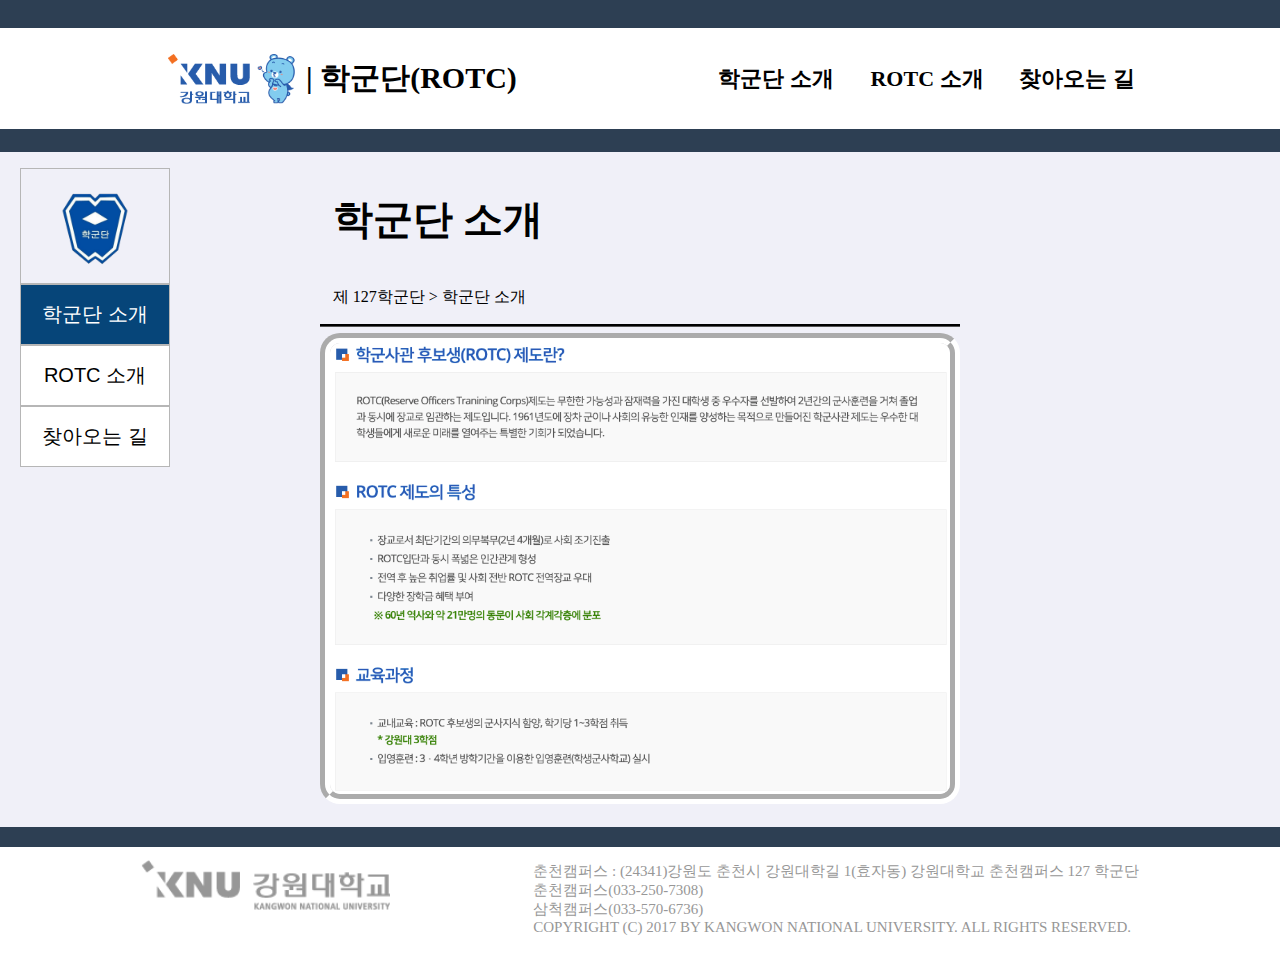
<file: cadet-intro.html>
<!DOCTYPE html>
<html lang="ko">
  <head>
    <meta charset="UTF-8" />
    <meta http-equiv="X-UA-Compatible" content="IE=edge" />
    <meta name="viewport" content="width=device-width, initial-scale=1.0" />
    <title>강원대학교 학군단 ROTC | CADET INTRO</title>
    <link rel="stylesheet" href="./css/styles.css" />
  </head>
  <body>
    


<!-- 네비게이션 바 강원대학교 마크 학군단(ROTC), 학군단 소개, ROTC 소개, 찾아오는길 -->
<header>
    <nav>
      <!-- 전체 디자인 Ul 시작 -->
      <!-- 페이지 제일 위 headLine -->
  <div class="black-line"></div>
      <ul class="header-navigation">
        <!-- ******** 좌측 헤더 네비게이션 ********-->
        <!-- 눌렀을 때 메인 페이지 이동 -->
        <a class="header-navigation-img" href="index.html">
          <!-- 강원대학교 이미지 로고 -->
          <img id="header-logo" src="images/logo.png" />
          <!-- 학군단 타이틀 -->
          <div class="header-navigation-left-title">
            <p>| 학군단(ROTC)</p>
          </div>
        </a>
        <!-- ******** 좌측 끝 ******** -->

        <!-- ******** 우측 시작 학군단 소개, ROTC 소개, 찾아오는 길  ******** -->
        <ul class="header-navigation-right-ul">
          <li>
            <div class="header-navigation-dropdown">
            <!-- 첫번째 메뉴 학군단 소개 버튼 -->
              <button class="header-navigation-dropdown-button">학군단 소개</button>
              <div class="header-navigation-dropdown-container">
                <a href="./rotc-intro.html">학군단 소개</a>
                <a href="./history.html">학군단 연혁</a>
                <a href="./cadet-organization.html">후보생 조직도</a>
              </div>
            </div>
          </li>

          <!-- 첫번째 메뉴 END -->


          <!-- 두번째 메뉴 ROTC 소개 -->
          <li>
            <div class="header-navigation-right-div-2">
                <a href="./cadet-intro.html"> <p>ROTC 소개</p></a>
              </a>
            </div>
          </li>
          <!-- 두번째 메뉴 END -->

          <!-- 세번째 메뉴 찾아오는 길 -->
          <li>
            <div class="header-navigation-right-div-3">
              <a href="./map.html"><p>찾아오는 길</p></a>
            </div>
          </li>
          <!-- 세번째 메뉴 END -->

        </ul>
        <!-- ******** 우측 네비게이션 END ******** -->
      </ul>
      <!-- 전체 디자인 Ul END -->
      <div class="black-line"></div>
    </nav>
  </header>
    <!-- 네비게이션 END -->
    <!-- Main Start-->
    <div class="test1"></div>
    <main>
      <!-- Side Bar Start-->
      <!-- 사이드 메뉴 시작 -->
<div class="sideMenu-container">
  <!-- 학군단 마크  -->
  <div class="sideMenu-img-container">
    <img class="sideMenu-img" src="images/guundan.png" />
  </div>

  <!-- 학군단 소개 시작 -->
  <div>
    <div class="sideMenu-dropdown-container">
      <button class="sideMenu-dropdown-button" id="color-change">
        학군단 소개 <i class="fas fa-chevron-right"></i>
      </button>
      <div class="sideMenu-dropdown-content">
        <a href="./rotc-intro.html">학군단 소개</a>
        <a href="./history.html">학군단 연혁</a>
        <a href="./cadet-organization.html">후보생 조직도</a>
      </div>
    </div>
  </div>
  <!-- 학군단 소개 끝 -->

  <!-- ROTC 소개 시작 -->
  <div>
    <div class="sideMenu-dropdown-container">
      <a href="./cadet-intro.html"
        ><button class="sideMenu-dropdown-button">
          ROTC 소개 <i class="fas fa-chevron-right"></i></button
      ></a>
      <div class="sideMenu-dropdown-content"></div>
    </div>
  </div>
  <!-- ROTC 소개 끝 -->

  <!-- 찾아오는 길 시작 -->
  <div>
    <div class="sideMenu-dropdown-container">
      <a href="./map.html">
        <button class="sideMenu-dropdown-button">
          찾아오는 길 <i class="fas fa-chevron-right"></i>
        </button>
      </a>
    </div>
    <div class="sideMenu-dropdown-content"></div>
  </div>
  <!-- 찾아노는 길 END -->
</div>
<!-- 사이드 메뉴 끝 -->

      <!-- Side Bar End-->
      <!-- Content Start-->
      <div class="content-bundle">
        <!-- Content-Header Start -->
        <div class="content-header">
          <!-- Content-Header-Title Start-->
          <div class="content-header-title">
            <p class="content-header-title-font">학군단 소개</p>

            <div class="content-header-title-semi-title">
              <p>제 127학군단 > 학군단 소개</p>
            </div>
          </div>
          <!-- Content-Header-Title End-->
        </div>
        <!-- Content-Header End -->

        <!-- 본문 내용 추가 영역-->
        <!-- Content-Article Start-->
        <div class="content-Article">
            <div>
              <img class = "img-size" src="./images/cadet-intro.png" />
            </div>
        </div>
        <!-- Content-Article End-->
        <!-- 본문 내용 추가 영역 끝-->
      </div>
      <!-- Content End-->
    </main>
    <!-- Main End-->
    <!-- <footer>
      <img class="KNUlogo" src="images/KNU logo.png" />
      <p class="CampusIntroduce">
        춘천캠퍼스 : (24341)강원도 춘천시 강원대학길 1(효자동) 강원대학교 춘천캠퍼스 127 학군단
        <br />
        춘천캠퍼스(033-250-7308)
        <br />
        삼척캠퍼스(033-570-6736)
        <br />
        COPYRIGHT (C) 2017 BY KANGWON NATIONAL UNIVERSITY. ALL RIGHTS RESERVED.
      </p>
    </footer> -->
    <!-- footer 시작 -->
<footer class="footer">
  <!-- footer 좌측 이미지 -->
  <img class="footer-KNUlogo" src="images/KNU logo.png" />
  <!-- footer 우측 정보 -->
  <p>
    춘천캠퍼스 : (24341)강원도 춘천시 강원대학길 1(효자동) 강원대학교 춘천캠퍼스
    127 학군단
    <br />
    춘천캠퍼스(033-250-7308)
    <br />
    삼척캠퍼스(033-570-6736)
    <br />
    COPYRIGHT (C) 2017 BY KANGWON NATIONAL UNIVERSITY. ALL RIGHTS RESERVED.
  </p>

  <!-- footer 우측 정보 END -->
</footer>
<!-- footer END -->

  </body>
</html>
</file>
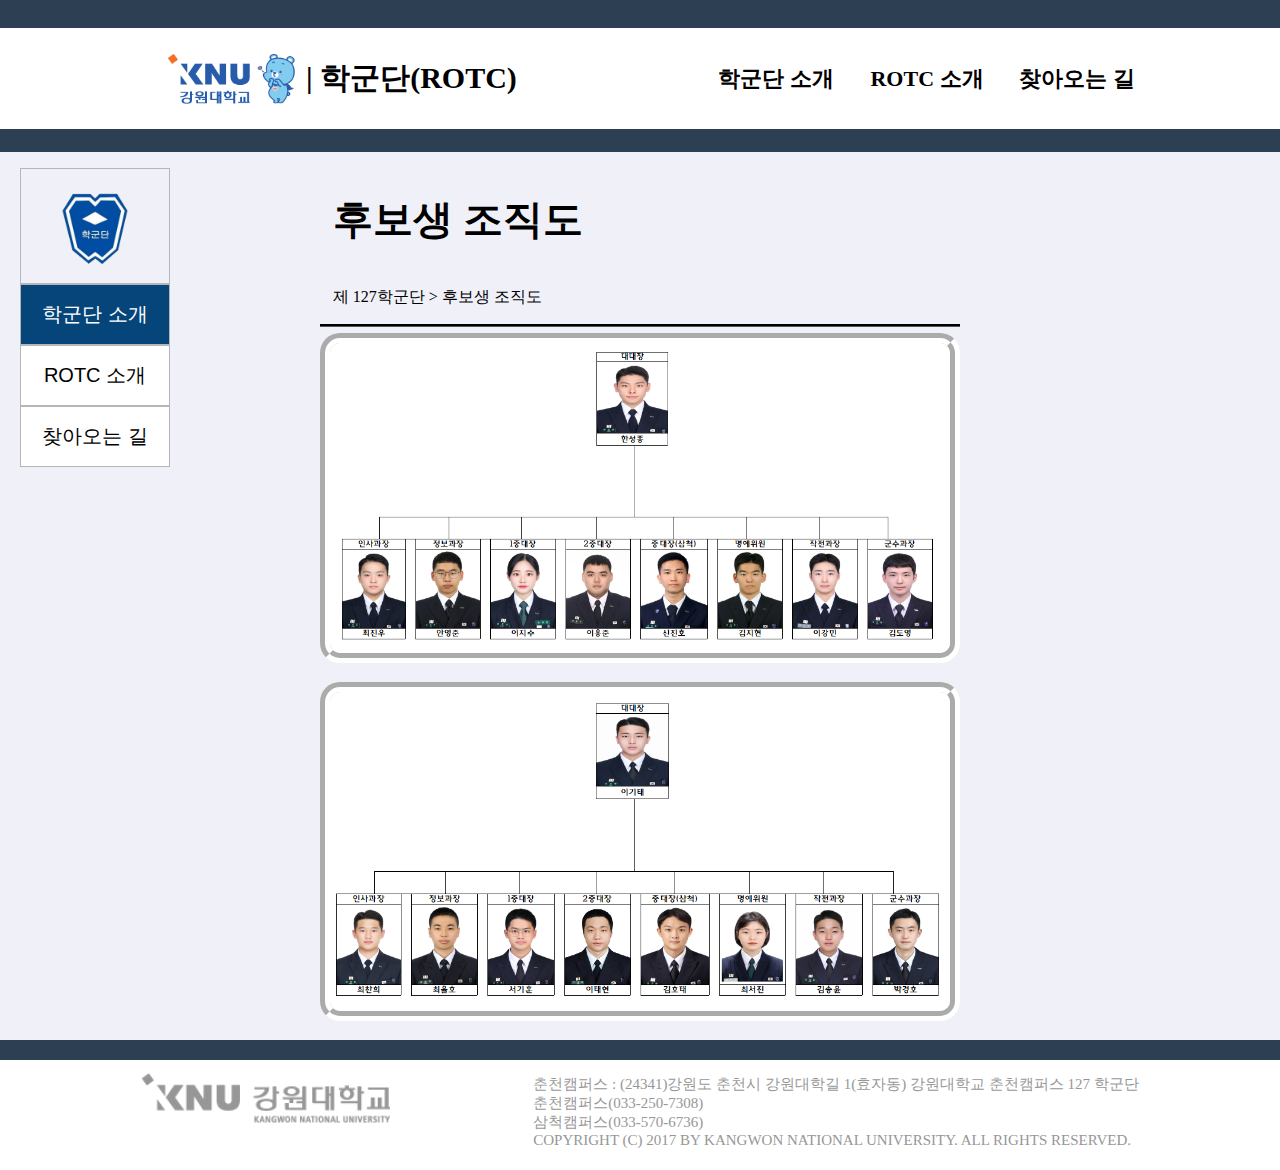
<file: cadet-organization.html>
<!DOCTYPE html>
<html lang="ko">
  <head>
    <meta charset="UTF-8" />
    <meta http-equiv="X-UA-Compatible" content="IE=edge" />
    <meta name="viewport" content="width=device-width, initial-scale=1.0" />
    <title>강원대학교 학군단 ROTC | CADET ORGANIZATION</title>
    <link rel="stylesheet" href="./css/styles.css" />
  </head>
  <body>
    


<!-- 네비게이션 바 강원대학교 마크 학군단(ROTC), 학군단 소개, ROTC 소개, 찾아오는길 -->
<header>
    <nav>
      <!-- 전체 디자인 Ul 시작 -->
      <!-- 페이지 제일 위 headLine -->
  <div class="black-line"></div>
      <ul class="header-navigation">
        <!-- ******** 좌측 헤더 네비게이션 ********-->
        <!-- 눌렀을 때 메인 페이지 이동 -->
        <a class="header-navigation-img" href="index.html">
          <!-- 강원대학교 이미지 로고 -->
          <img id="header-logo" src="images/logo.png" />
          <!-- 학군단 타이틀 -->
          <div class="header-navigation-left-title">
            <p>| 학군단(ROTC)</p>
          </div>
        </a>
        <!-- ******** 좌측 끝 ******** -->

        <!-- ******** 우측 시작 학군단 소개, ROTC 소개, 찾아오는 길  ******** -->
        <ul class="header-navigation-right-ul">
          <li>
            <div class="header-navigation-dropdown">
            <!-- 첫번째 메뉴 학군단 소개 버튼 -->
              <button class="header-navigation-dropdown-button">학군단 소개</button>
              <div class="header-navigation-dropdown-container">
                <a href="./rotc-intro.html">학군단 소개</a>
                <a href="./history.html">학군단 연혁</a>
                <a href="./cadet-organization.html">후보생 조직도</a>
              </div>
            </div>
          </li>

          <!-- 첫번째 메뉴 END -->


          <!-- 두번째 메뉴 ROTC 소개 -->
          <li>
            <div class="header-navigation-right-div-2">
                <a href="./cadet-intro.html"> <p>ROTC 소개</p></a>
              </a>
            </div>
          </li>
          <!-- 두번째 메뉴 END -->

          <!-- 세번째 메뉴 찾아오는 길 -->
          <li>
            <div class="header-navigation-right-div-3">
              <a href="./map.html"><p>찾아오는 길</p></a>
            </div>
          </li>
          <!-- 세번째 메뉴 END -->

        </ul>
        <!-- ******** 우측 네비게이션 END ******** -->
      </ul>
      <!-- 전체 디자인 Ul END -->
      <div class="black-line"></div>
    </nav>
  </header>
    <!-- 네비게이션 END -->
    <!-- Main Start-->
    <div class="test1"></div>
    <main>
      <!-- Side Bar Start-->
      <!-- 사이드 메뉴 시작 -->
<div class="sideMenu-container">
  <!-- 학군단 마크  -->
  <div class="sideMenu-img-container">
    <img class="sideMenu-img" src="images/guundan.png" />
  </div>

  <!-- 학군단 소개 시작 -->
  <div>
    <div class="sideMenu-dropdown-container">
      <button class="sideMenu-dropdown-button" id="color-change">
        학군단 소개 <i class="fas fa-chevron-right"></i>
      </button>
      <div class="sideMenu-dropdown-content">
        <a href="./rotc-intro.html">학군단 소개</a>
        <a href="./history.html">학군단 연혁</a>
        <a href="./cadet-organization.html">후보생 조직도</a>
      </div>
    </div>
  </div>
  <!-- 학군단 소개 끝 -->

  <!-- ROTC 소개 시작 -->
  <div>
    <div class="sideMenu-dropdown-container">
      <a href="./cadet-intro.html"
        ><button class="sideMenu-dropdown-button">
          ROTC 소개 <i class="fas fa-chevron-right"></i></button
      ></a>
      <div class="sideMenu-dropdown-content"></div>
    </div>
  </div>
  <!-- ROTC 소개 끝 -->

  <!-- 찾아오는 길 시작 -->
  <div>
    <div class="sideMenu-dropdown-container">
      <a href="./map.html">
        <button class="sideMenu-dropdown-button">
          찾아오는 길 <i class="fas fa-chevron-right"></i>
        </button>
      </a>
    </div>
    <div class="sideMenu-dropdown-content"></div>
  </div>
  <!-- 찾아노는 길 END -->
</div>
<!-- 사이드 메뉴 끝 -->

      <!-- Side Bar End-->
      <!-- Content Start-->
      <div class="content-bundle">
        <!-- Content-Header Start -->
        <div class="content-header">
          <!-- Content-Header-Title Start-->
          <div class="content-header-title">
            <p class="content-header-title-font">후보생 조직도</p>

            <div class="content-header-title-semi-title">
              <p>제 127학군단 > 후보생 조직도</p>
            </div>
          </div>
          <!-- Content-Header-Title End-->
        </div>
        <!-- Content-Header End -->

        <!-- 본문 내용 추가 영역-->
        <!-- Content-Article Start-->
        <div class="content-Article">
          <img class="img-size" src="images/cadet_organization60.png" / >
          <img class="img-size" src="images/cadet_organization61.png" />
        </div>
        <!-- Content-Article End-->
        <!-- 본문 내용 추가 영역 끝-->
      </div>
      <!-- Content End-->
    </main>
    <!-- Main End-->
    <!-- <footer>
      <img class="KNUlogo" src="images/KNU logo.png" />
      <p class="CampusIntroduce">
        춘천캠퍼스 : (24341)강원도 춘천시 강원대학길 1(효자동) 강원대학교 춘천캠퍼스 127 학군단
        <br />
        춘천캠퍼스(033-250-7308)
        <br />
        삼척캠퍼스(033-570-6736)
        <br />
        COPYRIGHT (C) 2017 BY KANGWON NATIONAL UNIVERSITY. ALL RIGHTS RESERVED.
      </p>
    </footer> -->
    <!-- footer 시작 -->
<footer class="footer">
  <!-- footer 좌측 이미지 -->
  <img class="footer-KNUlogo" src="images/KNU logo.png" />
  <!-- footer 우측 정보 -->
  <p>
    춘천캠퍼스 : (24341)강원도 춘천시 강원대학길 1(효자동) 강원대학교 춘천캠퍼스
    127 학군단
    <br />
    춘천캠퍼스(033-250-7308)
    <br />
    삼척캠퍼스(033-570-6736)
    <br />
    COPYRIGHT (C) 2017 BY KANGWON NATIONAL UNIVERSITY. ALL RIGHTS RESERVED.
  </p>

  <!-- footer 우측 정보 END -->
</footer>
<!-- footer END -->

  </body>
</html>
</file>
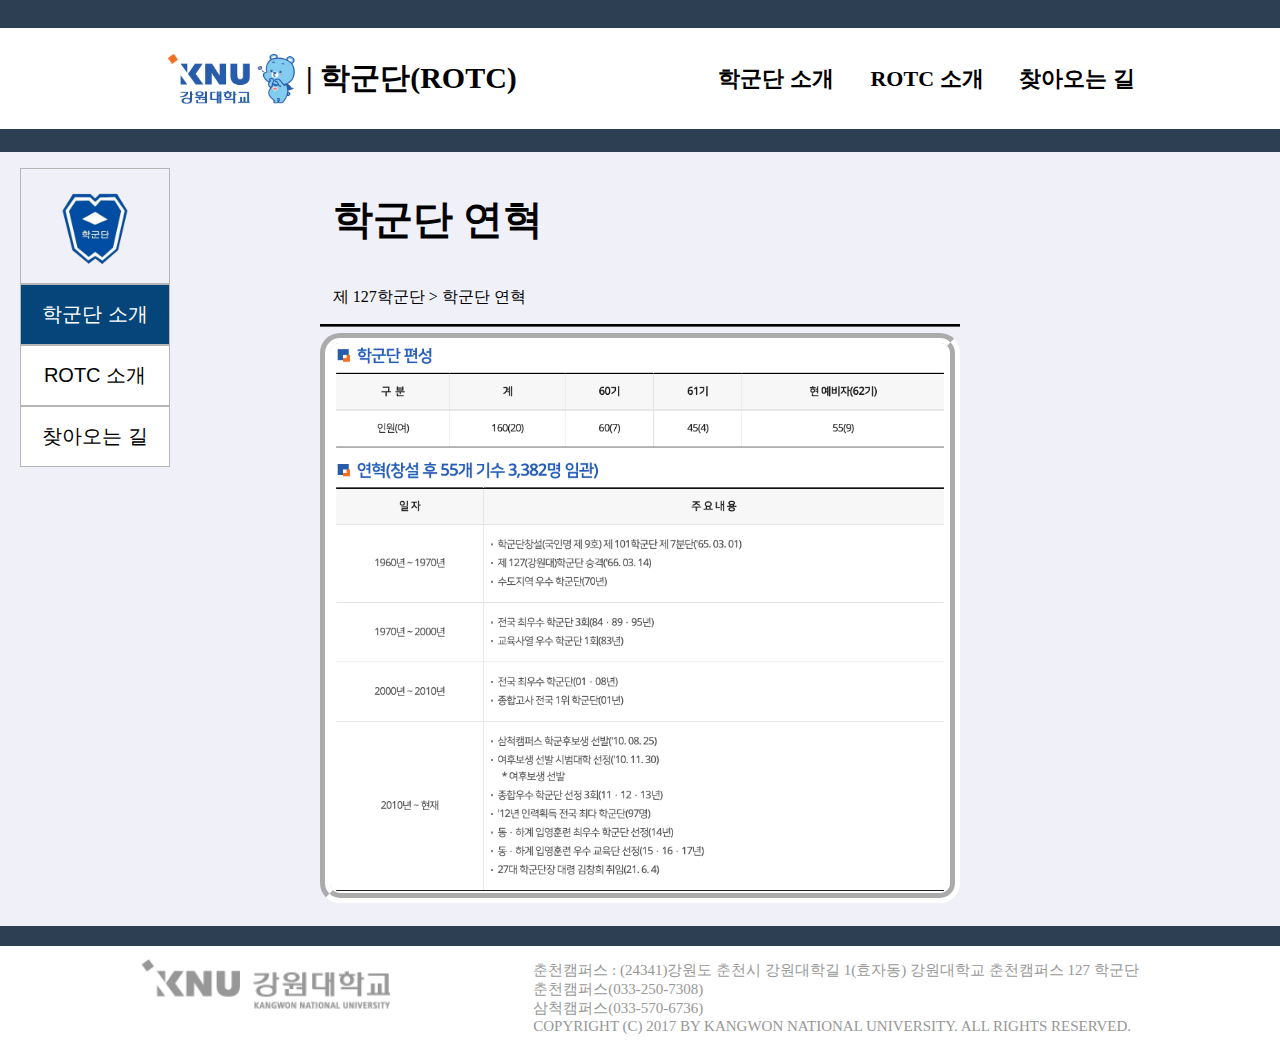
<file: history.html>
<!DOCTYPE html>
<html lang="ko">
  <head>
    <meta charset="UTF-8" />
    <meta http-equiv="X-UA-Compatible" content="IE=edge" />
    <meta name="viewport" content="width=device-width, initial-scale=1.0" />
    <title>강원대학교 학군단 ROTC | HISTORY</title>
    <link rel="stylesheet" href="./css/styles.css" />
  </head>
  <body>
    


<!-- 네비게이션 바 강원대학교 마크 학군단(ROTC), 학군단 소개, ROTC 소개, 찾아오는길 -->
<header>
    <nav>
      <!-- 전체 디자인 Ul 시작 -->
      <!-- 페이지 제일 위 headLine -->
  <div class="black-line"></div>
      <ul class="header-navigation">
        <!-- ******** 좌측 헤더 네비게이션 ********-->
        <!-- 눌렀을 때 메인 페이지 이동 -->
        <a class="header-navigation-img" href="index.html">
          <!-- 강원대학교 이미지 로고 -->
          <img id="header-logo" src="images/logo.png" />
          <!-- 학군단 타이틀 -->
          <div class="header-navigation-left-title">
            <p>| 학군단(ROTC)</p>
          </div>
        </a>
        <!-- ******** 좌측 끝 ******** -->

        <!-- ******** 우측 시작 학군단 소개, ROTC 소개, 찾아오는 길  ******** -->
        <ul class="header-navigation-right-ul">
          <li>
            <div class="header-navigation-dropdown">
            <!-- 첫번째 메뉴 학군단 소개 버튼 -->
              <button class="header-navigation-dropdown-button">학군단 소개</button>
              <div class="header-navigation-dropdown-container">
                <a href="./rotc-intro.html">학군단 소개</a>
                <a href="./history.html">학군단 연혁</a>
                <a href="./cadet-organization.html">후보생 조직도</a>
              </div>
            </div>
          </li>

          <!-- 첫번째 메뉴 END -->


          <!-- 두번째 메뉴 ROTC 소개 -->
          <li>
            <div class="header-navigation-right-div-2">
                <a href="./cadet-intro.html"> <p>ROTC 소개</p></a>
              </a>
            </div>
          </li>
          <!-- 두번째 메뉴 END -->

          <!-- 세번째 메뉴 찾아오는 길 -->
          <li>
            <div class="header-navigation-right-div-3">
              <a href="./map.html"><p>찾아오는 길</p></a>
            </div>
          </li>
          <!-- 세번째 메뉴 END -->

        </ul>
        <!-- ******** 우측 네비게이션 END ******** -->
      </ul>
      <!-- 전체 디자인 Ul END -->
      <div class="black-line"></div>
    </nav>
  </header>
    <!-- 네비게이션 END -->
    <!-- Main Start-->
    <div class="test1"></div>
    <main>
      <!-- Side Bar Start-->
      <!-- 사이드 메뉴 시작 -->
<div class="sideMenu-container">
  <!-- 학군단 마크  -->
  <div class="sideMenu-img-container">
    <img class="sideMenu-img" src="images/guundan.png" />
  </div>

  <!-- 학군단 소개 시작 -->
  <div>
    <div class="sideMenu-dropdown-container">
      <button class="sideMenu-dropdown-button" id="color-change">
        학군단 소개 <i class="fas fa-chevron-right"></i>
      </button>
      <div class="sideMenu-dropdown-content">
        <a href="./rotc-intro.html">학군단 소개</a>
        <a href="./history.html">학군단 연혁</a>
        <a href="./cadet-organization.html">후보생 조직도</a>
      </div>
    </div>
  </div>
  <!-- 학군단 소개 끝 -->

  <!-- ROTC 소개 시작 -->
  <div>
    <div class="sideMenu-dropdown-container">
      <a href="./cadet-intro.html"
        ><button class="sideMenu-dropdown-button">
          ROTC 소개 <i class="fas fa-chevron-right"></i></button
      ></a>
      <div class="sideMenu-dropdown-content"></div>
    </div>
  </div>
  <!-- ROTC 소개 끝 -->

  <!-- 찾아오는 길 시작 -->
  <div>
    <div class="sideMenu-dropdown-container">
      <a href="./map.html">
        <button class="sideMenu-dropdown-button">
          찾아오는 길 <i class="fas fa-chevron-right"></i>
        </button>
      </a>
    </div>
    <div class="sideMenu-dropdown-content"></div>
  </div>
  <!-- 찾아노는 길 END -->
</div>
<!-- 사이드 메뉴 끝 -->

      <!-- Side Bar End-->
      <!-- Content Start-->
      <div class="content-bundle">
        <!-- Content-Header Start -->
        <div class="content-header">
          <!-- Content-Header-Title Start-->
          <div class="content-header-title">
            <p class="content-header-title-font">학군단 연혁</p>

            <div class="content-header-title-semi-title">
              <p>제 127학군단 > 학군단 연혁</p>
            </div>
          </div>
          <!-- Content-Header-Title End-->
        </div>
        <!-- Content-Header End -->

        <!-- 본문 내용 추가 영역-->
        <!-- Content-Article Start-->
        <div class="content-Article">
            <div>
              <img class = "img-size" src="./images/history.png"/>
            </div>
        </div>
        <!-- Content-Article End-->
        <!-- 본문 내용 추가 영역 끝-->
      </div>
      <!-- Content End-->
    </main>
    <!-- Main End-->
    <!-- <footer>
      <img class="KNUlogo" src="images/KNU logo.png" />
      <p class="CampusIntroduce">
        춘천캠퍼스 : (24341)강원도 춘천시 강원대학길 1(효자동) 강원대학교 춘천캠퍼스 127 학군단
        <br />
        춘천캠퍼스(033-250-7308)
        <br />
        삼척캠퍼스(033-570-6736)
        <br />
        COPYRIGHT (C) 2017 BY KANGWON NATIONAL UNIVERSITY. ALL RIGHTS RESERVED.
      </p>
    </footer> -->
    <!-- footer 시작 -->
<footer class="footer">
  <!-- footer 좌측 이미지 -->
  <img class="footer-KNUlogo" src="images/KNU logo.png" />
  <!-- footer 우측 정보 -->
  <p>
    춘천캠퍼스 : (24341)강원도 춘천시 강원대학길 1(효자동) 강원대학교 춘천캠퍼스
    127 학군단
    <br />
    춘천캠퍼스(033-250-7308)
    <br />
    삼척캠퍼스(033-570-6736)
    <br />
    COPYRIGHT (C) 2017 BY KANGWON NATIONAL UNIVERSITY. ALL RIGHTS RESERVED.
  </p>

  <!-- footer 우측 정보 END -->
</footer>
<!-- footer END -->

  </body>
</html>
</file>
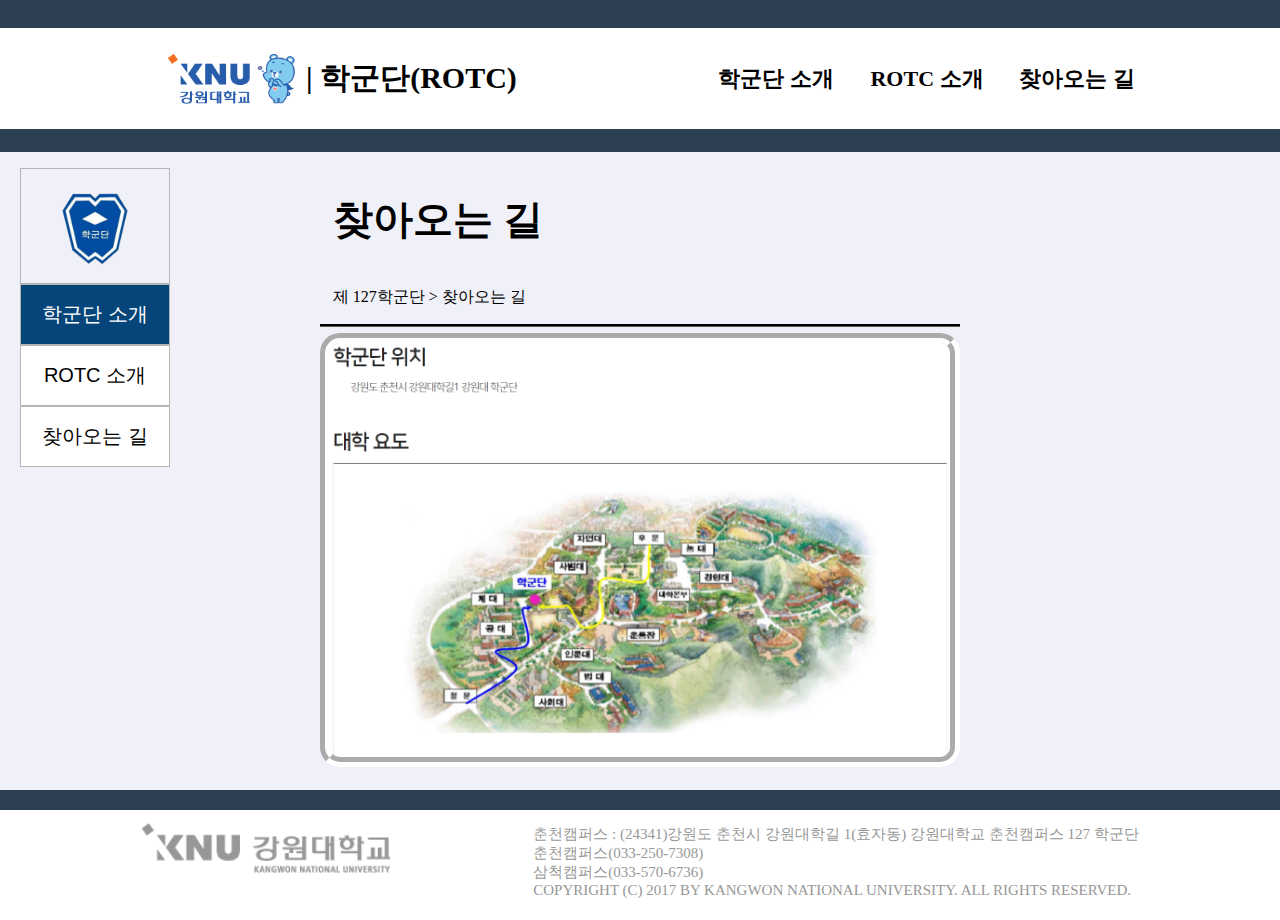
<file: map.html>
<!DOCTYPE html>
<html lang="ko">
  <head>
    <meta charset="UTF-8" />
    <meta http-equiv="X-UA-Compatible" content="IE=edge" />
    <meta name="viewport" content="width=device-width, initial-scale=1.0" />
    <title>강원대학교 학군단 ROTC | MAP</title>
    <link rel="stylesheet" href="./css/styles.css" />
  </head>
  <body>
    <!-- 네비게이션 바 강원대학교 마크 학군단(ROTC), 학군단 소개, ROTC 소개, 찾아오는길 -->
<header>
  <nav>
    <!-- 전체 디자인 Ul 시작 -->
    <!-- 페이지 제일 위 headLine -->
<div class="black-line"></div>
    <ul class="header-navigation">
      <!-- ******** 좌측 헤더 네비게이션 ********-->
      <!-- 눌렀을 때 메인 페이지 이동 -->
      <a class="header-navigation-img" href="index.html">
        <!-- 강원대학교 이미지 로고 -->
        <img id="header-logo" src="images/logo.png" />
        <!-- 학군단 타이틀 -->
        <div class="header-navigation-left-title">
          <p>| 학군단(ROTC)</p>
        </div>
      </a>
      <!-- ******** 좌측 끝 ******** -->

      <!-- ******** 우측 시작 학군단 소개, ROTC 소개, 찾아오는 길  ******** -->
      <ul class="header-navigation-right-ul">
        <li>
          <div class="header-navigation-dropdown">
          <!-- 첫번째 메뉴 학군단 소개 버튼 -->
            <button class="header-navigation-dropdown-button">학군단 소개</button>
            <div class="header-navigation-dropdown-container">
              <a href="./rotc-intro.html">학군단 소개</a>
              <a href="./history.html">학군단 연혁</a>
              <a href="./cadet-organization.html">후보생 조직도</a>
            </div>
          </div>
        </li>

        <!-- 첫번째 메뉴 END -->


        <!-- 두번째 메뉴 ROTC 소개 -->
        <li>
          <div class="header-navigation-right-div-2">
              <a href="./rotc-intro.html"> <p>ROTC 소개</p></a>
            </a>
          </div>
        </li>
        <!-- 두번째 메뉴 END -->

        <!-- 세번째 메뉴 찾아오는 길 -->
        <li>
          <div class="header-navigation-right-div-3">
            <a href="./map.html"><p>찾아오는 길</p></a>
          </div>
        </li>
        <!-- 세번째 메뉴 END -->

      </ul>
      <!-- ******** 우측 네비게이션 END ******** -->
    </ul>
    <!-- 전체 디자인 Ul END -->
    <div class="black-line"></div>
  </nav>
</header>
  <!-- 네비게이션 END -->
    <!-- Main Start-->
    <div class="test1"></div>
    <main>
      <!-- Side Bar Start-->
      <!-- 사이드 메뉴 시작 -->
<div class="sideMenu-container">
  <!-- 학군단 마크  -->
  <div class="sideMenu-img-container">
    <img class="sideMenu-img" src="images/guundan.png" />
  </div>

  <!-- 학군단 소개 시작 -->
  <div>
    <div class="sideMenu-dropdown-container">
      <button class="sideMenu-dropdown-button" id="color-change">
        학군단 소개 <i class="fas fa-chevron-right"></i>
      </button>
      <div class="sideMenu-dropdown-content">
        <a href="./rotc-intro.html">학군단 소개</a>
        <a href="./history.html">학군단 연혁</a>
        <a href="./cadet-organization.html">후보생 조직도</a>
      </div>
    </div>
  </div>
  <!-- 학군단 소개 끝 -->

  <!-- ROTC 소개 시작 -->
  <div>
    <div class="sideMenu-dropdown-container">
      <a href="./cadet-intro.html"
        ><button class="sideMenu-dropdown-button">
          ROTC 소개 <i class="fas fa-chevron-right"></i></button
      ></a>
      <div class="sideMenu-dropdown-content"></div>
    </div>
  </div>
  <!-- ROTC 소개 끝 -->

  <!-- 찾아오는 길 시작 -->
  <div>
    <div class="sideMenu-dropdown-container">
      <a href="./map.html">
        <button class="sideMenu-dropdown-button">
          찾아오는 길 <i class="fas fa-chevron-right"></i>
        </button>
      </a>
    </div>
    <div class="sideMenu-dropdown-content"></div>
  </div>
  <!-- 찾아노는 길 END -->
</div>
<!-- 사이드 메뉴 끝 -->

      <!-- Side Bar End-->
      <!-- Content Start-->
      <div class="content-bundle">
        <!-- Content-Header Start -->
        <div class="content-header">
          <!-- Content-Header-Title Start-->
          <div class="content-header-title">
            <p class="content-header-title-font">찾아오는 길</p>

            <div class="content-header-title-semi-title">
              <p>제 127학군단 > 찾아오는 길</p>
            </div>
          </div>
          <!-- Content-Header-Title End-->
        </div>
        <!-- Content-Header End -->

        <!-- 본문 내용 추가 영역-->
        <!-- Content-Article Start-->
        <div class="content-Article">
          <div>
              <img class="img-size" src="images/map.PNG" />
            </div>
            </div>
        <!-- Content-Article End-->
        <!-- 본문 내용 추가 영역 끝-->
      </div>
      <!-- Content End-->
    </main>
    <!-- Main End-->
    <footer class="footer">
      <!-- footer 좌측 이미지 -->
      <img class="footer-KNUlogo" src="images/KNU logo.png" />
      <!-- footer 우측 정보 -->
      <p>
        춘천캠퍼스 : (24341)강원도 춘천시 강원대학길 1(효자동) 강원대학교 춘천캠퍼스
        127 학군단
        <br />
        춘천캠퍼스(033-250-7308)
        <br />
        삼척캠퍼스(033-570-6736)
        <br />
        COPYRIGHT (C) 2017 BY KANGWON NATIONAL UNIVERSITY. ALL RIGHTS RESERVED.
      </p>
    
      <!-- footer 우측 정보 END -->
    </footer>
    <!-- footer END -->
  </body>
</html>
</file>
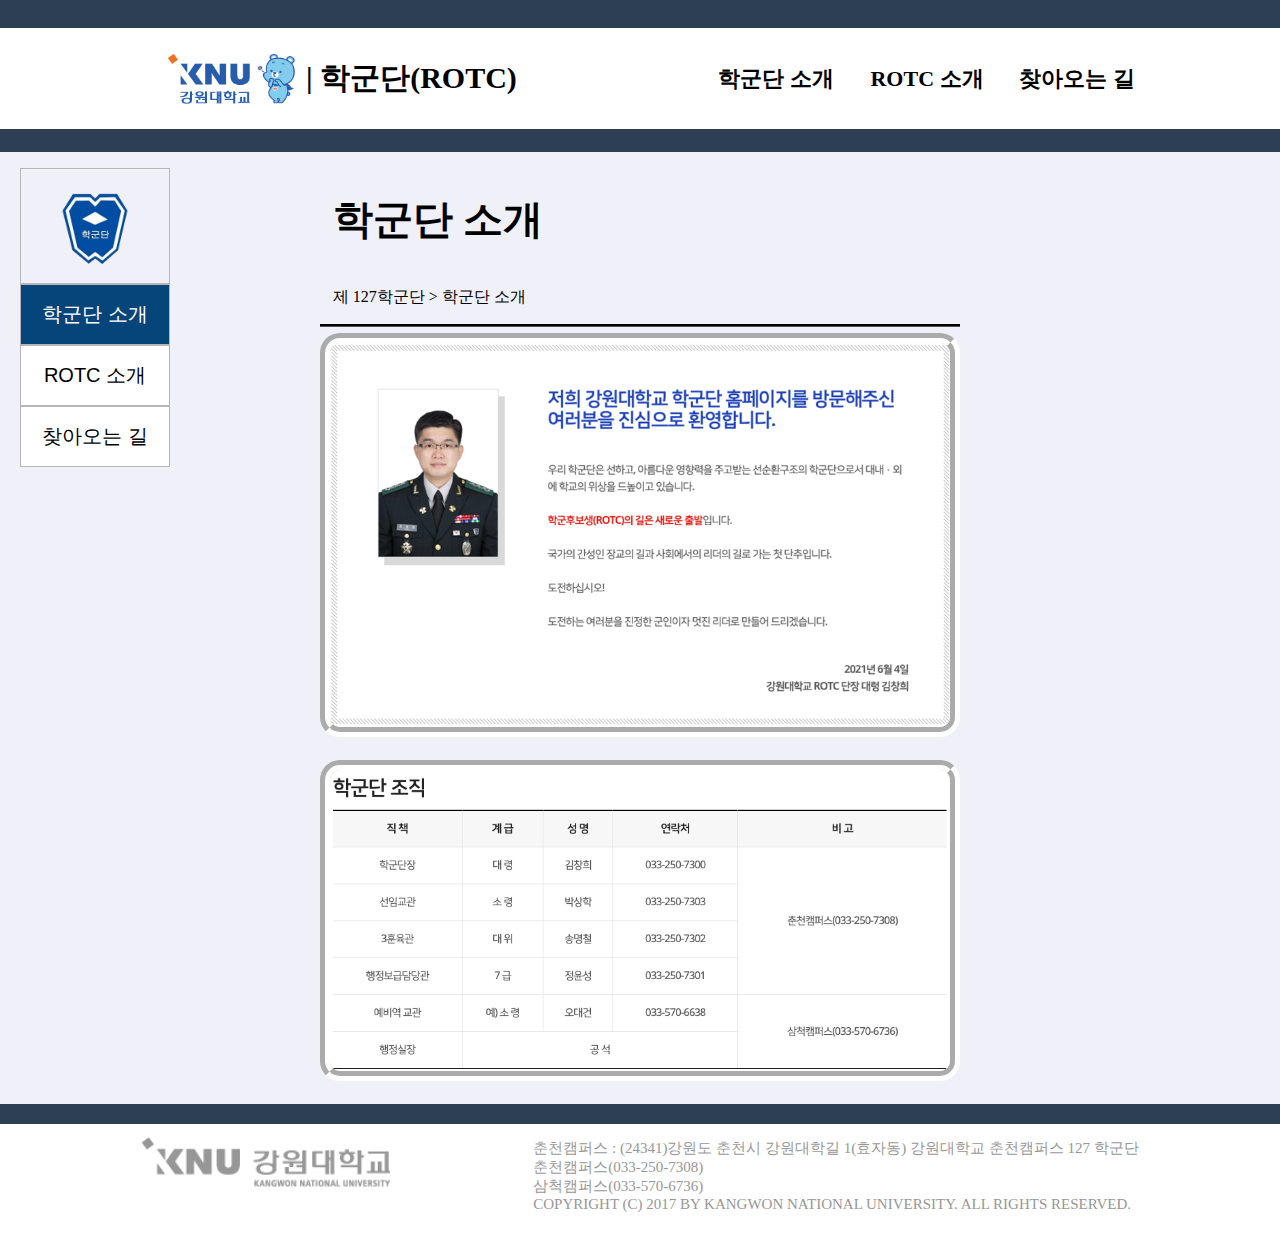
<file: rotc-intro.html>
<!DOCTYPE html>
<html lang="ko">
  <head>
    <meta charset="UTF-8" />
    <meta http-equiv="X-UA-Compatible" content="IE=edge" />
    <meta name="viewport" content="width=device-width, initial-scale=1.0" />
    <title>강원대학교 학군단 ROTC | 127 ROTC INTRO</title>
    <link rel="stylesheet" href="./css/styles.css" />
  </head>
  <body>
    


<!-- 네비게이션 바 강원대학교 마크 학군단(ROTC), 학군단 소개, ROTC 소개, 찾아오는길 -->
<header>
    <nav>
      <!-- 전체 디자인 Ul 시작 -->
      <!-- 페이지 제일 위 headLine -->
  <div class="black-line"></div>
      <ul class="header-navigation">
        <!-- ******** 좌측 헤더 네비게이션 ********-->
        <!-- 눌렀을 때 메인 페이지 이동 -->
        <a class="header-navigation-img" href="index.html">
          <!-- 강원대학교 이미지 로고 -->
          <img id="header-logo" src="images/logo.png" />
          <!-- 학군단 타이틀 -->
          <div class="header-navigation-left-title">
            <p>| 학군단(ROTC)</p>
          </div>
        </a>
        <!-- ******** 좌측 끝 ******** -->

        <!-- ******** 우측 시작 학군단 소개, ROTC 소개, 찾아오는 길  ******** -->
        <ul class="header-navigation-right-ul">
          <li>
            <div class="header-navigation-dropdown">
            <!-- 첫번째 메뉴 학군단 소개 버튼 -->
              <button class="header-navigation-dropdown-button">학군단 소개</button>
              <div class="header-navigation-dropdown-container">
                <a href="./rotc-intro.html">학군단 소개</a>
                <a href="./history.html">학군단 연혁</a>
                <a href="./cadet-organization.html">후보생 조직도</a>
              </div>
            </div>
          </li>

          <!-- 첫번째 메뉴 END -->


          <!-- 두번째 메뉴 ROTC 소개 -->
          <li>
            <div class="header-navigation-right-div-2">
                <a href="./cadet-intro.html"> <p>ROTC 소개</p></a>
              </a>
            </div>
          </li>
          <!-- 두번째 메뉴 END -->

          <!-- 세번째 메뉴 찾아오는 길 -->
          <li>
            <div class="header-navigation-right-div-3">
              <a href="./map.html"><p>찾아오는 길</p></a>
            </div>
          </li>
          <!-- 세번째 메뉴 END -->

        </ul>
        <!-- ******** 우측 네비게이션 END ******** -->
      </ul>
      <!-- 전체 디자인 Ul END -->
      <div class="black-line"></div>
    </nav>
  </header>
    <!-- 네비게이션 END -->
    <!-- Main Start-->
    <div class="test1"></div>
    <main>
      <!-- Side Bar Start-->
      <!-- 사이드 메뉴 시작 -->
<div class="sideMenu-container">
  <!-- 학군단 마크  -->
  <div class="sideMenu-img-container">
    <img class="sideMenu-img" src="images/guundan.png" />
  </div>

  <!-- 학군단 소개 시작 -->
  <div>
    <div class="sideMenu-dropdown-container">
      <button class="sideMenu-dropdown-button" id="color-change">
        학군단 소개 <i class="fas fa-chevron-right"></i>
      </button>
      <div class="sideMenu-dropdown-content">
        <a href="./rotc-intro.html">학군단 소개</a>
        <a href="./history.html">학군단 연혁</a>
        <a href="./cadet-organization.html">후보생 조직도</a>
      </div>
    </div>
  </div>
  <!-- 학군단 소개 끝 -->

  <!-- ROTC 소개 시작 -->
  <div>
    <div class="sideMenu-dropdown-container">
      <a href="./cadet-intro.html"
        ><button class="sideMenu-dropdown-button">
          ROTC 소개 <i class="fas fa-chevron-right"></i></button
      ></a>
      <div class="sideMenu-dropdown-content"></div>
    </div>
  </div>
  <!-- ROTC 소개 끝 -->

  <!-- 찾아오는 길 시작 -->
  <div>
    <div class="sideMenu-dropdown-container">
      <a href="./map.html">
        <button class="sideMenu-dropdown-button">
          찾아오는 길 <i class="fas fa-chevron-right"></i>
        </button>
      </a>
    </div>
    <div class="sideMenu-dropdown-content"></div>
  </div>
  <!-- 찾아노는 길 END -->
</div>
<!-- 사이드 메뉴 끝 -->

      <!-- Side Bar End-->
      <!-- Content Start-->
      <div class="content-bundle">
        <!-- Content-Header Start -->
        <div class="content-header">
          <!-- Content-Header-Title Start-->
          <div class="content-header-title">
            <p class="content-header-title-font">학군단 소개</p>

            <div class="content-header-title-semi-title">
              <p>제 127학군단 > 학군단 소개</p>
            </div>
          </div>
          <!-- Content-Header-Title End-->
        </div>
        <!-- Content-Header End -->

        <!-- 본문 내용 추가 영역-->
        <!-- Content-Article Start-->
        <div class="content-Article">
<div>
    <img class = "img-size" src="images/rotc-intro.png">
    <img class = "img-size" src="images/rotc-organization.png">
</div>
        </div>
        <!-- Content-Article End-->
        <!-- 본문 내용 추가 영역 끝-->
      </div>
      <!-- Content End-->
    </main>
    <!-- Main End-->
    <!-- <footer>
      <img class="KNUlogo" src="images/KNU logo.png" />
      <p class="CampusIntroduce">
        춘천캠퍼스 : (24341)강원도 춘천시 강원대학길 1(효자동) 강원대학교 춘천캠퍼스 127 학군단
        <br />
        춘천캠퍼스(033-250-7308)
        <br />
        삼척캠퍼스(033-570-6736)
        <br />
        COPYRIGHT (C) 2017 BY KANGWON NATIONAL UNIVERSITY. ALL RIGHTS RESERVED.
      </p>
    </footer> -->
    <!-- footer 시작 -->
<footer class="footer">
  <!-- footer 좌측 이미지 -->
  <img class="footer-KNUlogo" src="images/KNU logo.png" />
  <!-- footer 우측 정보 -->
  <p>
    춘천캠퍼스 : (24341)강원도 춘천시 강원대학길 1(효자동) 강원대학교 춘천캠퍼스
    127 학군단
    <br />
    춘천캠퍼스(033-250-7308)
    <br />
    삼척캠퍼스(033-570-6736)
    <br />
    COPYRIGHT (C) 2017 BY KANGWON NATIONAL UNIVERSITY. ALL RIGHTS RESERVED.
  </p>

  <!-- footer 우측 정보 END -->
</footer>
<!-- footer END -->

  </body>
</html>
</file>
<file: css/styles.css>
@import url('slider.css');
@import url('main-layout.css');
@import url('font.css');
@import url('yodo.css');
@import url('header.css');
@import url('sideMenu.css');
@import url('footer.css');
@import url('main-grid.css');
@import url('block-mobile.css');

html,
body {
  width: 100%;
  height: 100%;
  margin: 0;
  padding: 0;
}
</file>
